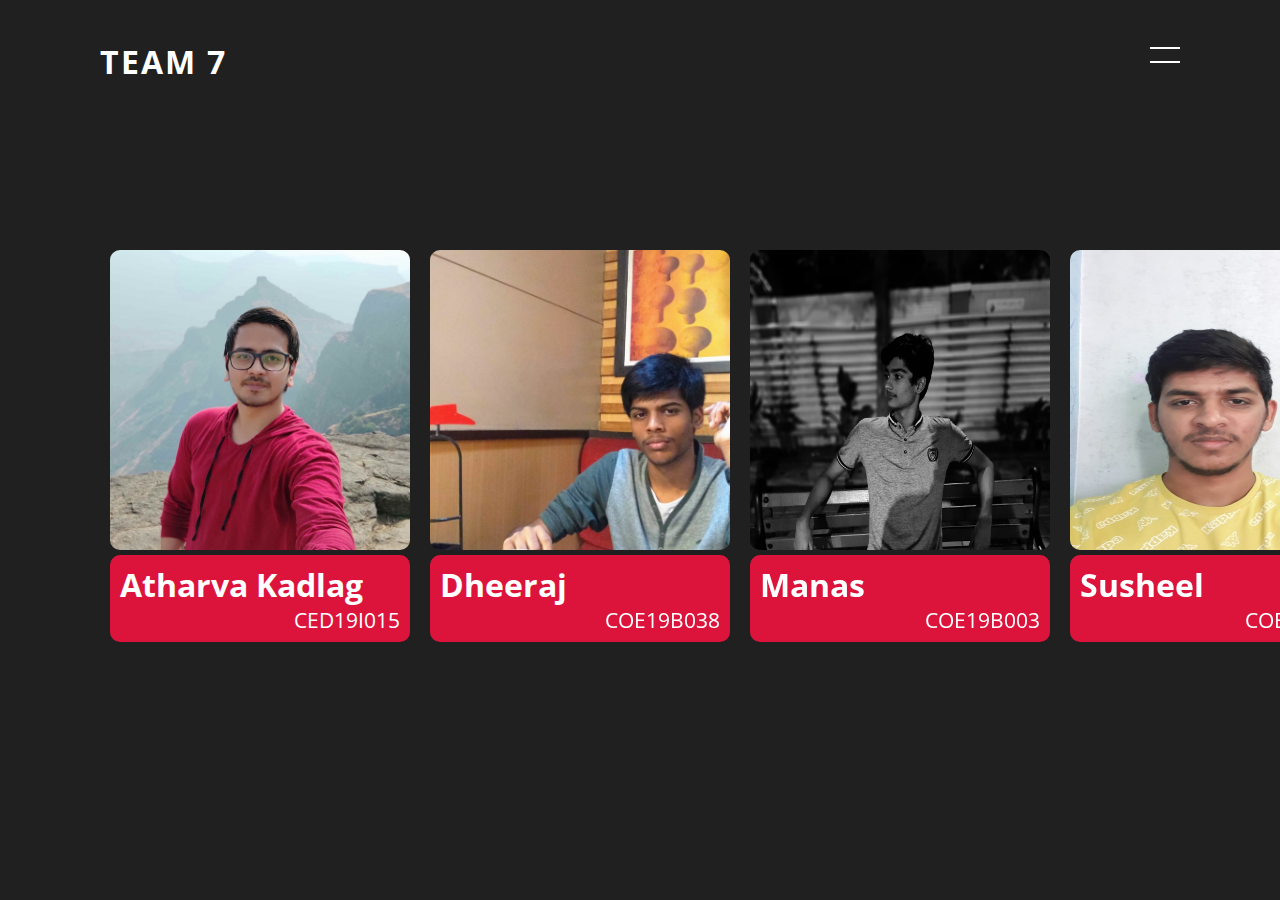
<file: index.html>
<!DOCTYPE html>
<html lang="en">

<head>
    <meta charset="UTF-8">
    <meta name="viewport" content="width=device-width, initial-scale=1.0">
    <title>Team 7</title>
    <link rel="stylesheet" href="assets/ind.css">
</head>

<body>
    <section class="banner" id="sec">
        <header>
            <a href="#" class="logo">Team 7</a>
            <div id="toggle" onclick="toggle()"></div>
        </header>
        <div class="cards">
            <div class="card" onclick="window.open('atharva.html','mywindow');" style="cursor: pointer;">
                <img src="assets/atharva.jpg" alt="Avatar" style="width:100%">
                <div class="container">
                    <h4>Atharva Kadlag</h4>
                    <p>CED19I015</p>
                </div>
            </div>
            <div class="card" onclick="window.open('dheeraj.html','mywindow');" style="cursor: pointer;">
                <img src="assets/dheeraj.jpg" alt="Avatar" style="width:100%">
                <div class="container">
                    <h4>Dheeraj</h4>
                    <p>COE19B038</p>
                </div>
            </div>
            <div class="card" onclick="window.open('manas.html','mywindow');" style="cursor: pointer;">
                <img src="assets/manas.jpg" alt="Avatar" style="width:100%">
                <div class="container">
                    <h4>Manas</h4>
                    <p>COE19B003</p>
                </div>
            </div>
            <div class="card" onclick="window.open('susheel.html','mywindow');" style="cursor: pointer;">
                <img src="assets/susheel.jpeg" alt="Avatar" style="width:100%">
                <div class="container">
                    <h4>Susheel</h4>
                    <p>COE19B052</p>
                </div>
            </div>
        </div>
    </section>
    <div id="nav">
        <ul>
            <li><a href="index.html">Home</a></li>
            <li><a href="atharva.html">Atharva</a></li>
            <li><a href="dheeraj.html">Dheeraj</a></li>
            <li><a href="manas.html">Manas</a></li>
            <li><a href="susheel.html">Susheel</a></li>
        </ul>
    </div>
    <script type="text/javascript" src="assets/ind.js"></script>
</body>

</html>
</file>
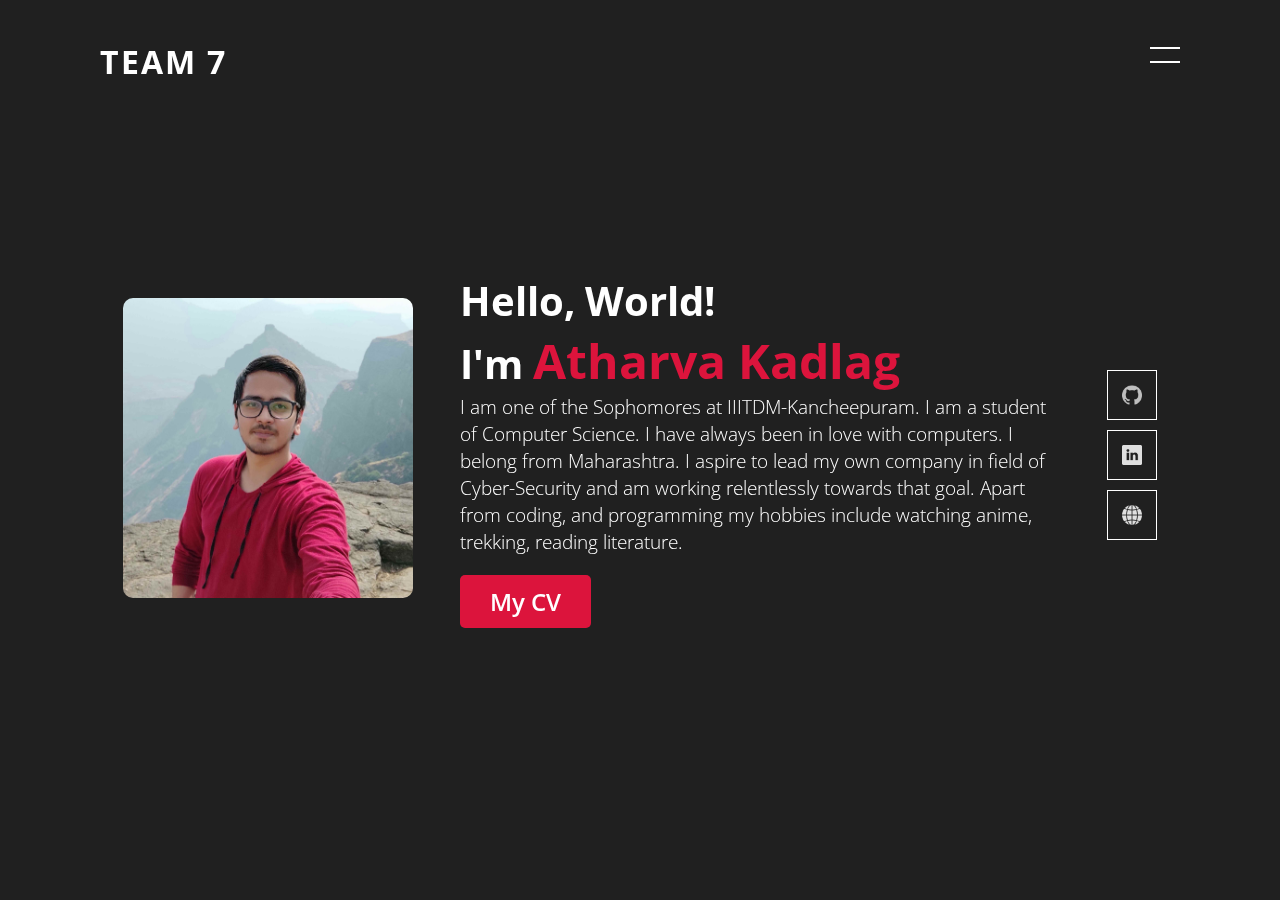
<file: atharva.html>
<!DOCTYPE html>
<html lang="en">

<head>
    <meta charset="UTF-8">
    <meta name="viewport" content="width=device-width, initial-scale=1.0">
    <title>Atharva Kadlag</title>
    <link rel="stylesheet" href="assets/ind.css">
</head>

<body>
    <section class="banner" id="sec">
        <header>
            <a href="index.html" class="logo">Team 7</a>
            <div id="toggle" onclick="toggle()"></div>
        </header>
        <div class="image">
            <img class="pic" src="assets/atharva.jpg" alt="">
        </div>
        <div class="content">
            <h2>Hello, World! <br>I'm <span>Atharva Kadlag</span></h2>
            <p>
                I am one of the Sophomores at IIITDM-Kancheepuram. I am a student of Computer Science. I have always
                been in love with computers. I belong from Maharashtra. I aspire to lead my own company in field of
                Cyber-Security and am working relentlessly towards that goal. Apart from coding, and programming my
                hobbies include watching anime, trekking, reading literature.
            </p>
            <a href="https://tinyurl.com/atharvak-resume">My CV</a>
        </div>
        <div>
            <ul class="sci">
                <li><a href="https://www.github.com/atharvakadlag"><img src="assets/github.png" alt="Github"></a></li>
                <li><a href="https://www.linkedin.com/in/atharvakadlag"><img src="assets/linkedin.png"
                            alt="Linkedin"></a></li>
                <li><a href="https://atharvakadlag.github.io"><img src="assets/portfolio.png" alt="Portfolio"></a></li>
            </ul>
        </div>
    </section>
    <div id="nav">
        <ul>
            <li><a href="index.html">Home</a></li>
            <li><a href="atharva.html">Atharva</a></li>
            <li><a href="dheeraj.html">Dheeraj</a></li>
            <li><a href="manas.html">Manas</a></li>
            <li><a href="susheel.html">Susheel</a></li>
        </ul>
    </div>
    <script type="text/javascript" src="assets/ind.js"></script>
</body>

</html>
</file>
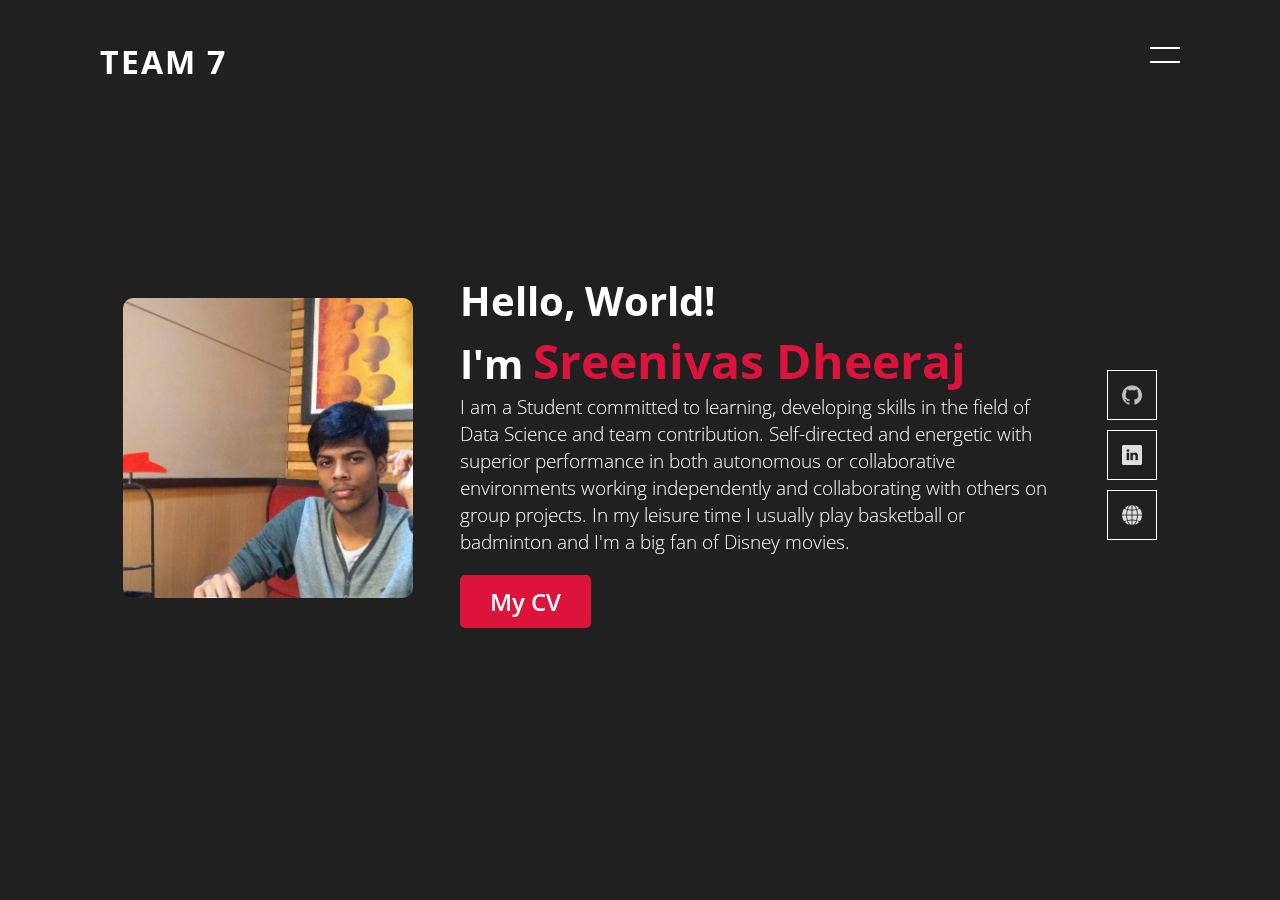
<file: dheeraj.html>
<!DOCTYPE html>
<html lang="en">

<head>
    <meta charset="UTF-8">
    <meta name="viewport" content="width=device-width, initial-scale=1.0">
    <title>Sreenivas Dheeraj</title>
    <link rel="stylesheet" href="assets/ind.css">
</head>

<body>
    <section class="banner" id="sec">
        <header>
            <a href="index.html" class="logo">Team 7</a>
            <div id="toggle" onclick="toggle()"></div>
        </header>
        <div class="image">
            <img class="pic" src="assets/dheeraj.jpg" alt="">
        </div>
        <div class="content">
            <h2>Hello, World! <br>I'm <span>Sreenivas Dheeraj</span></h2>
            <p>
                I am a Student committed to learning, developing skills in the field of Data Science and team contribution. Self-directed and energetic with superior performance in both autonomous or collaborative environments working independently and collaborating with others on group projects. In my leisure time I usually play basketball or badminton and I'm a big fan of Disney movies.
            </p>
            <a href="https://tinyurl.com/SreenivasDheeraj">My CV</a>
        </div>
        <div>
            <ul class="sci">
                <li><a href="https://github.com/SreenivasDheeraj"><img src="assets/github.png" alt="Github"></a></li>
                <li><a href="https://www.linkedin.com/in/sreenivas-dheeraj-5138b61a3/"><img src="assets/linkedin.png" alt="Linkedin"></a></li>
                <li><a href="https://dheerajs.netlify.app/"><img src="assets/portfolio.png" alt="Portfolio"></a></li>
            </ul>
        </div>
    </section>
    <div id="nav">
        <ul>
            <li><a href="index.html">Home</a></li>
            <li><a href="atharva.html">Atharva</a></li>
            <li><a href="dheeraj.html">Dheeraj</a></li>
            <li><a href="manas.html">Manas</a></li>
            <li><a href="susheel.html">Susheel</a></li>
        </ul>
    </div>
    <script type="text/javascript" src="assets/ind.js"></script>
</body>

</html>
</file>
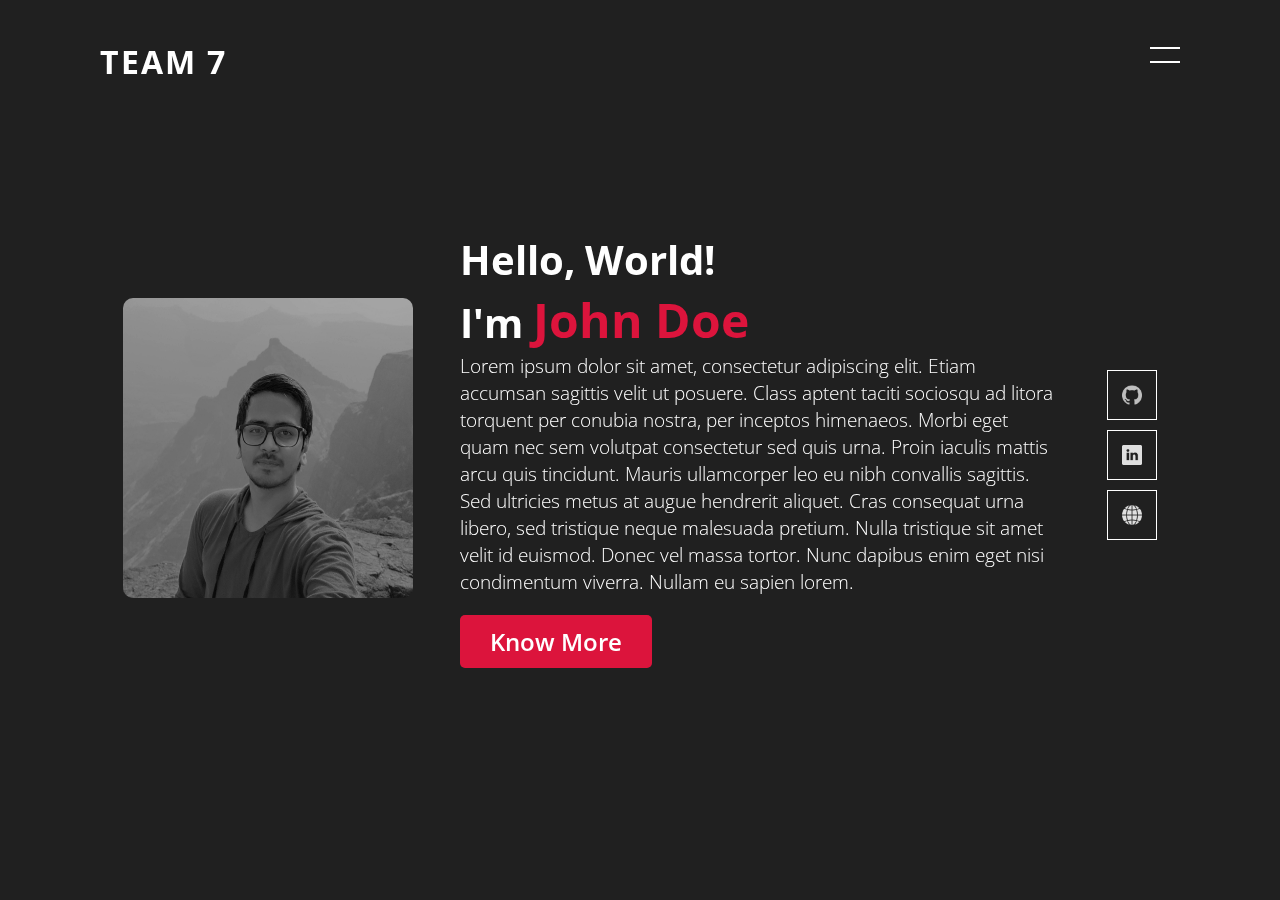
<file: individual.html>
<!DOCTYPE html>
<html lang="en">

<head>
    <meta charset="UTF-8">
    <meta name="viewport" content="width=device-width, initial-scale=1.0">
    <title>John Doe</title>
    <link rel="stylesheet" href="assets/ind.css">
</head>

<body>
    <section class="banner" id="sec">
        <header>
            <a href="#" class="logo">Team 7</a>
            <div id="toggle" onclick="toggle()"></div>
        </header>
        <div class="image">
            <img class="pic" src="assets/b05.jpg" alt="">
        </div>
        <div class="content">
            <h2>Hello, World! <br>I'm <span>John Doe</span></h2>
            <p>
                Lorem ipsum dolor sit amet, consectetur adipiscing elit. Etiam accumsan sagittis velit ut posuere. Class
                aptent taciti
                sociosqu ad litora torquent per conubia nostra, per inceptos himenaeos. Morbi eget quam nec sem volutpat
                consectetur sed
                quis urna. Proin iaculis mattis arcu quis tincidunt. Mauris ullamcorper leo eu nibh convallis sagittis.
                Sed ultricies
                metus at augue hendrerit aliquet. Cras consequat urna libero, sed tristique neque malesuada pretium.
                Nulla tristique sit
                amet velit id euismod. Donec vel massa tortor. Nunc dapibus enim eget nisi condimentum viverra. Nullam
                eu sapien lorem.
            </p>
            <a href="#">Know More</a>
        </div>
        <div>
            <ul class="sci">
                <li><a href="#"><img src="assets/github.png" alt="Github"></a></li>
                <li><a href="#"><img src="assets/linkedin.png" alt="Linkedin"></a></li>
                <li><a href="#"><img src="assets/portfolio.png" alt="Portfolio"></a></li>
            </ul>
        </div>
    </section>
    <div id="nav">
        <ul>
            <li><a href="#">Home</a></li>
            <li><a href="#">Atharva</a></li>
            <li><a href="#">Dheeraj</a></li>
            <li><a href="#">Manas</a></li>
            <li><a href="#">Susheel</a></li>
        </ul>
    </div>
    <script type="text/javascript" src="assets/ind.js"></script>
</body>

</html>
</file>
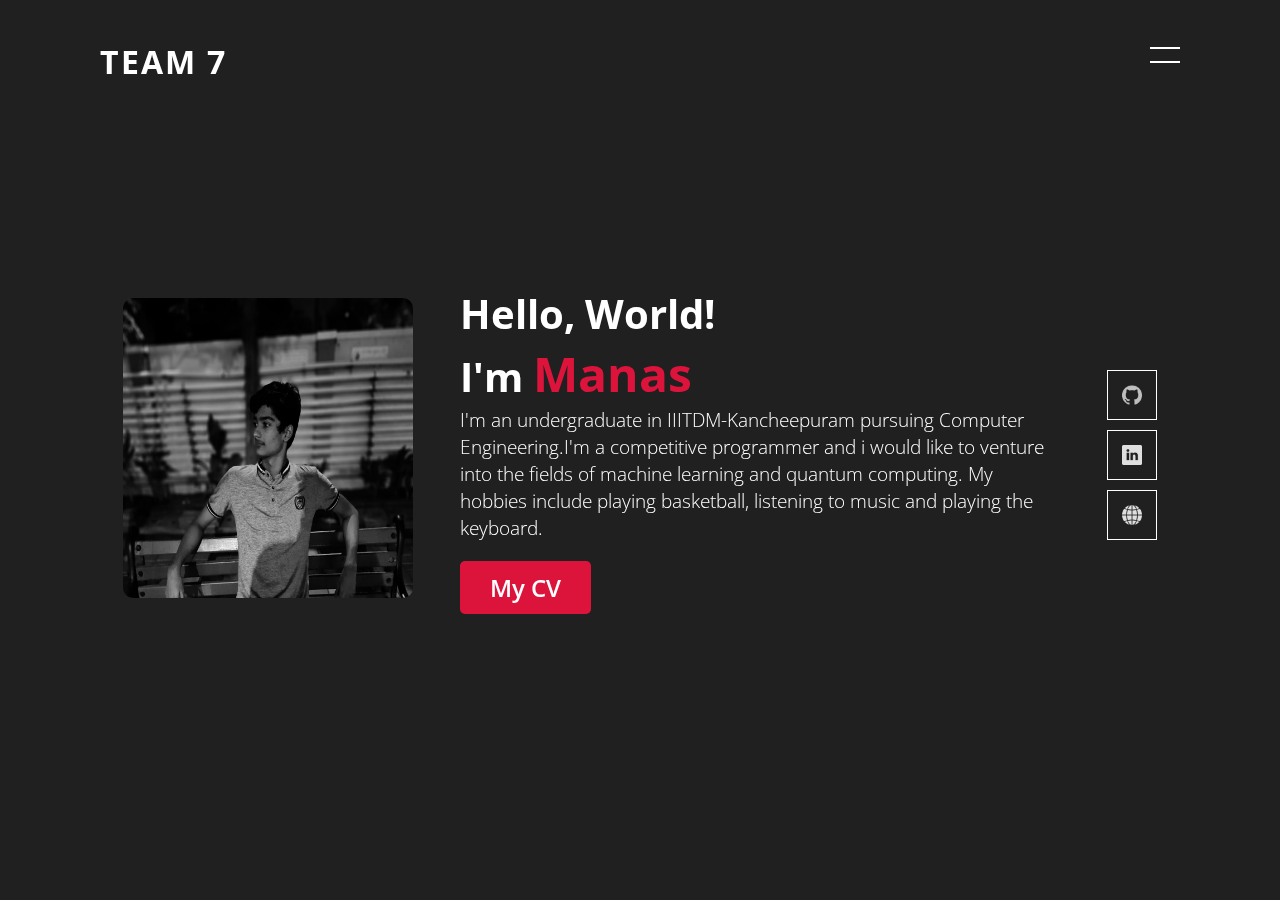
<file: manas.html>
<!DOCTYPE html>
<html lang="en">

<head>
    <meta charset="UTF-8">
    <meta name="viewport" content="width=device-width, initial-scale=1.0">
    <title>Manas</title>
    <link rel="stylesheet" href="assets/ind.css">
</head>

<body>
    <section class="banner" id="sec">
        <header>
            <a href="index.html" class="logo">Team 7</a>
            <div id="toggle" onclick="toggle()"></div>
        </header>
        <div class="image">
            <img class="pic" src="assets/manas.jpg" alt="">
        </div>
        <div class="content">
            <h2>Hello, World! <br>I'm <span>Manas</span></h2>
            <p>
                I'm an undergraduate in IIITDM-Kancheepuram pursuing Computer Engineering.I'm a competitive programmer
                and i would like to venture into the fields of machine learning and quantum computing.
                My hobbies include playing basketball, listening to music and playing the keyboard.

            </p>
            <a href="#">My CV</a>
        </div>
        <div>
            <ul class="sci">
                <li><a href="https://github.com/Manas23601"><img src="assets/github.png" alt="Github"></a></li>
                <li><a href="https://www.linkedin.com/in/manas-shivakumar-4727771b9/"><img src="assets/linkedin.png" alt="Linkedin"></a></li>
                <li><a href="#"><img src="assets/portfolio.png" alt="Portfolio"></a></li>
            </ul>
        </div>
    </section>
    <div id="nav">
        <ul>
            <li><a href="index.html">Home</a></li>
            <li><a href="atharva.html">Atharva</a></li>
            <li><a href="dheeraj.html">Dheeraj</a></li>
            <li><a href="manas.html">Manas</a></li>
            <li><a href="susheel.html">Susheel</a></li>
        </ul>
    </div>
    <script type="text/javascript" src="assets/ind.js"></script>
</body>

</html>
</file>
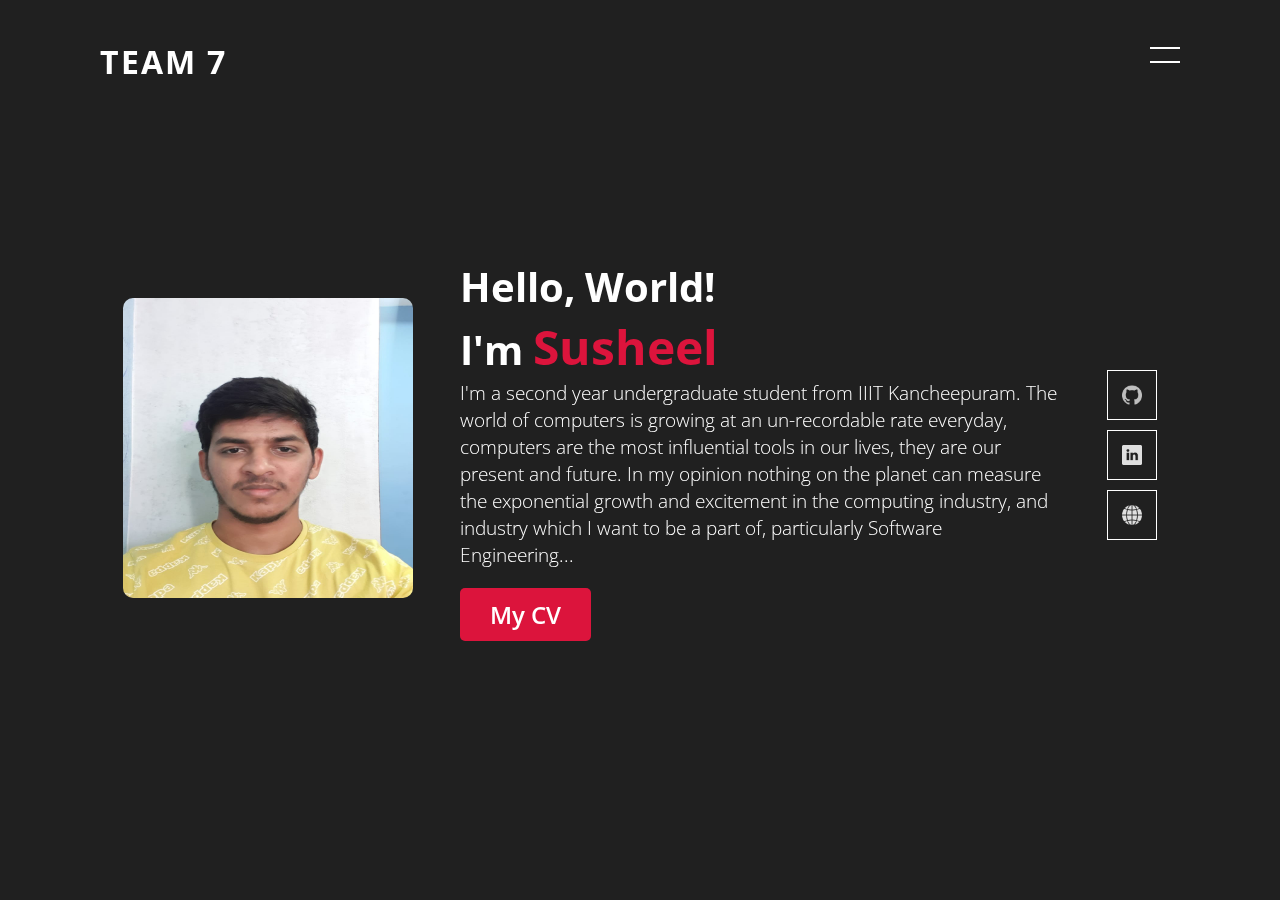
<file: susheel.html>
<!DOCTYPE html>
<html lang="en">

<head>
    <meta charset="UTF-8">
    <meta name="viewport" content="width=device-width, initial-scale=1.0">
    <title>Susheel</title>
    <link rel="stylesheet" href="assets/ind.css">
</head>

<body>
    <section class="banner" id="sec">
        <header>
            <a href="#" class="logo">Team 7</a>
            <div id="toggle" onclick="toggle()"></div>
        </header>
        <div class="image">
            <img class="pic" src="assets/susheel.jpeg" alt="">
        </div>
        <div class="content">
            <h2>Hello, World! <br>I'm <span>Susheel</span></h2>
            <p>
                I'm a second year undergraduate student from IIIT Kancheepuram.
                The world of computers is growing at an un-recordable rate everyday, computers
                are the most influential tools in our lives, they are our present and future.
                In my opinion nothing on the planet can measure the exponential growth and
                excitement in the computing industry, and industry which I want to be a part
                of, particularly Software Engineering...
            </p>
            <a href="#">My CV</a>
        </div>
        <div>
            <ul class="sci">
                <li><a href="https://github.com/Susheel99"><img src="assets/github.png" alt="Github"></a></li>
                <li><a href="https://www.linkedin.com/in/susheel-arukonda-769a06200/"><img src="assets/linkedin.png"
                            alt="Linkedin"></a></li>
                <li><a href="http://susheel.pythonanywhere.com/"><img src="assets/portfolio.png" alt="Portfolio"></a>
                </li>
            </ul>
        </div>
    </section>
    <div id="nav">
        <ul>
            <li><a href="index.html">Home</a></li>
            <li><a href="individual.html">Atharva</a></li>
            <li><a href="individual.html">Dheeraj</a></li>
            <li><a href="individual.html">Manas</a></li>
            <li><a href="individual.html">Susheel</a></li>
        </ul>
    </div>
    <script type="text/javascript" src="assets/ind.js"></script>
</body>

</html>
</file>
<file: assets/ind.css>
@import url("https://fonts.googleapis.com/css?family=Open+Sans:200,300,400,500,600,700,800,900&display=swap");
* {
  margin: 0;
  padding: 0;
  box-sizing: border-box; /* The box-sizing property defines how the width and height of an element are calculated: should they include padding and borders, or not. */
  font-family: "Open Sans", sans-serif;
}

header {
  position: absolute;
  top: 0;
  left: 0;
  width: 100%;
  display: flex;
  /* Displays an element as a block-level flex container	 */
  justify-content: space-between;
  padding: 40px 100px;
  z-index: 10000;
  transition: 0.5s;
}

header .logo {
  position: relative;
  font-weight: 700;
  color: white;
  text-decoration: none;
  font-size: 2em;
  text-transform: uppercase;
  letter-spacing: 2px;
  transition: 0.5s;
}

header #toggle {
  position: relative;
  width: 30px;
  height: 30px;
  cursor: pointer;
}

header #toggle::before {
  content: "";
  position: absolute;
  top: 7px;
  width: 100%;
  height: 2px;
  background: white;
}

header #toggle::after {
  content: "";
  position: absolute;
  bottom: 7px;
  width: 100%;
  height: 2px;
  background: white;
}

.banner.active header #toggle::before {
  top: 50%;
  left: 50%;
  transform: translate(-50%, -50%) rotate(45deg);
  transition: 0.5s;
}

.banner.active header #toggle::after {
  top: 50%;
  left: 50%;
  transform: translate(-50%, -50%) rotate(-45deg);
  transition: 0.5s;
}

.banner {
  position: relative;
  width: 100%;
  min-height: 100vh;
  padding: 100px;
  background-color: #202020;
  background-size: cover;
  display: flex;
  justify-content: space-around;
  align-items: center;
  transition: 0.5s;
  z-index: 2;
}

.banner.active {
  transform: translateX(-400px);
}

.cards {
  display: flex;
}

.card {
  height: 400px;
  width: 300px;
  color: white;
  transition: 0.3s;
  margin: 0px 10px;
}

.card img,
.pic {
  height: 300px;
  width: 290px;
  border-radius: 10px;
}

.container {
  background-color: crimson;
  border-radius: 10px;
  padding: 8px 10px;
}

.container h4 {
  font-size: 2em;
  font-weight: 700;
}

.container p {
  font-size: 1.3em;
  font-weight: 400;
  position: relative;
  text-align: right;
}

#nav {
  position: fixed;
  top: 0;
  right: -200px;
  width: 400px;
  height: 100vh;
  background: crimson;
  z-index: 1;
  display: grid;
  place-items: center;
  transition: 0.5s;
}

#nav.active {
  right: 0;
}

#nav ul {
  position: relative;
  display: flex;
  flex-direction: column;
}

#nav ul li {
  list-style: none;
}

#nav ul li a {
  color: white;
  text-decoration: none;
  display: inline-block;
  font-size: 2em;
  font-weight: 500;
  text-transform: uppercase;
}

.content {
  max-width: 600px;
}
.content h2 {
  color: white;
  font-size: 2.5em;
}

.content h2 span {
  color: crimson;
  font-size: 1.2em;
}

.content p {
  font-size: 1.2em;
  color: white;
  font-weight: 300;
}
.content a {
  position: relative;
  display: inline-block;
  margin-top: 20px;
  background-color: crimson;
  color: white;
  padding: 10px 30px;
  text-decoration: none;
  font-size: 1.5em;
  font-weight: 600;
  border-radius: 5px;
}

.sci {
  display: flex;
  flex-direction: column;
  justify-content: space-around;
}

.sci li {
  list-style: none;
}

.sci li a {
  position: relative;
  display: grid;
  place-items: center;
  width: 50px;
  height: 50px;
  text-decoration: none;
  border: 1px solid white;
  margin: 10px 0 0;
}

.sci li a:hover {
  background-color: white;
}

.sci li a img {
  max-width: 20px;
  filter: invert(1);
  mix-blend-mode: difference;
}

@media (max-width: 768px) {
  header {
    padding: 20px 20px;
  }

  .image {
    padding-top: 100px;
  }

  .pic {
    display: block;
    margin-right: auto;
    margin-left: auto;
  }

  .banner {
    display: block;
    padding: 20px;
  }

  .banner h2 {
    font-size: 1.8em;
  }

  .banner .content p,
  .banner .content a {
    font-size: 1em;
  }

  .banner.active {
    transform: translateX(-200px);
  }

  .cards {
    padding-top: 83px;
    display: block;
  }

  #nav {
    width: 200px;
  }

  .sci {
    display: flex;
    flex-direction: row;
    justify-content: space-around;
  }
}
</file>
